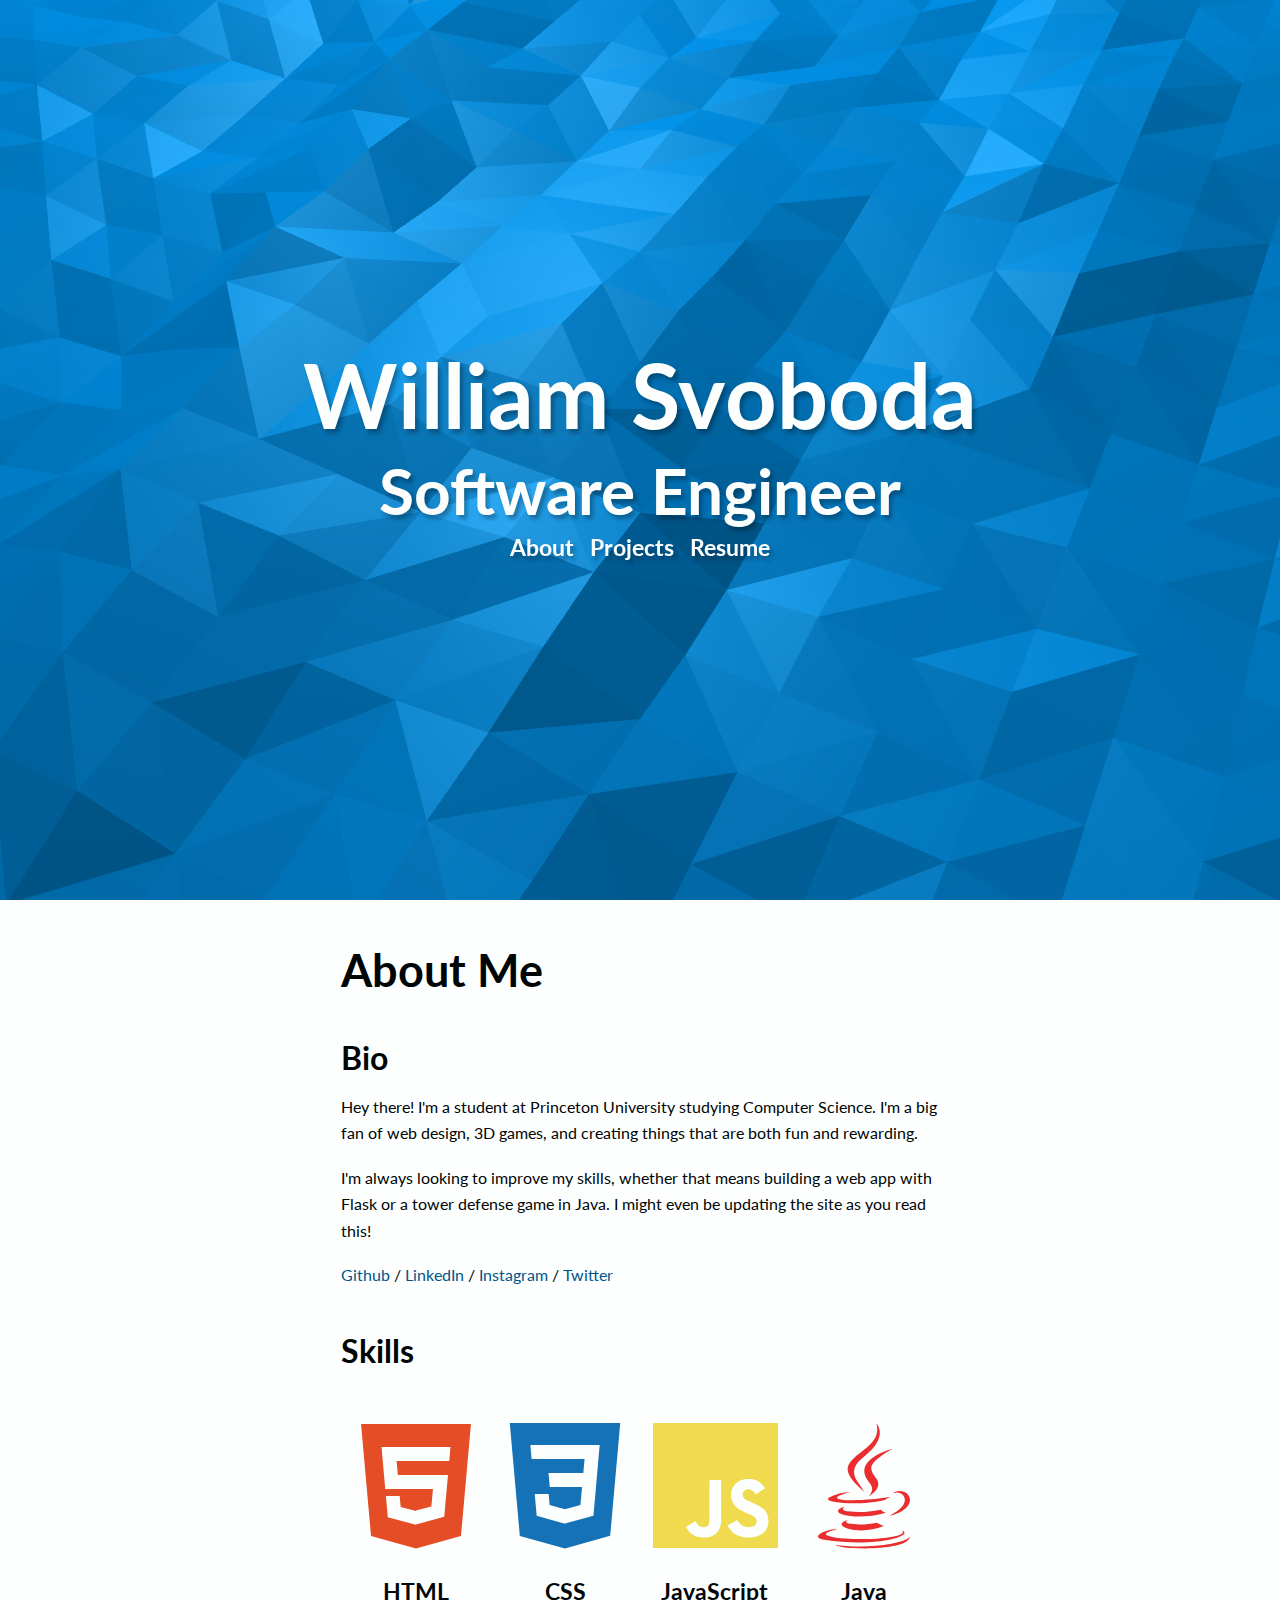
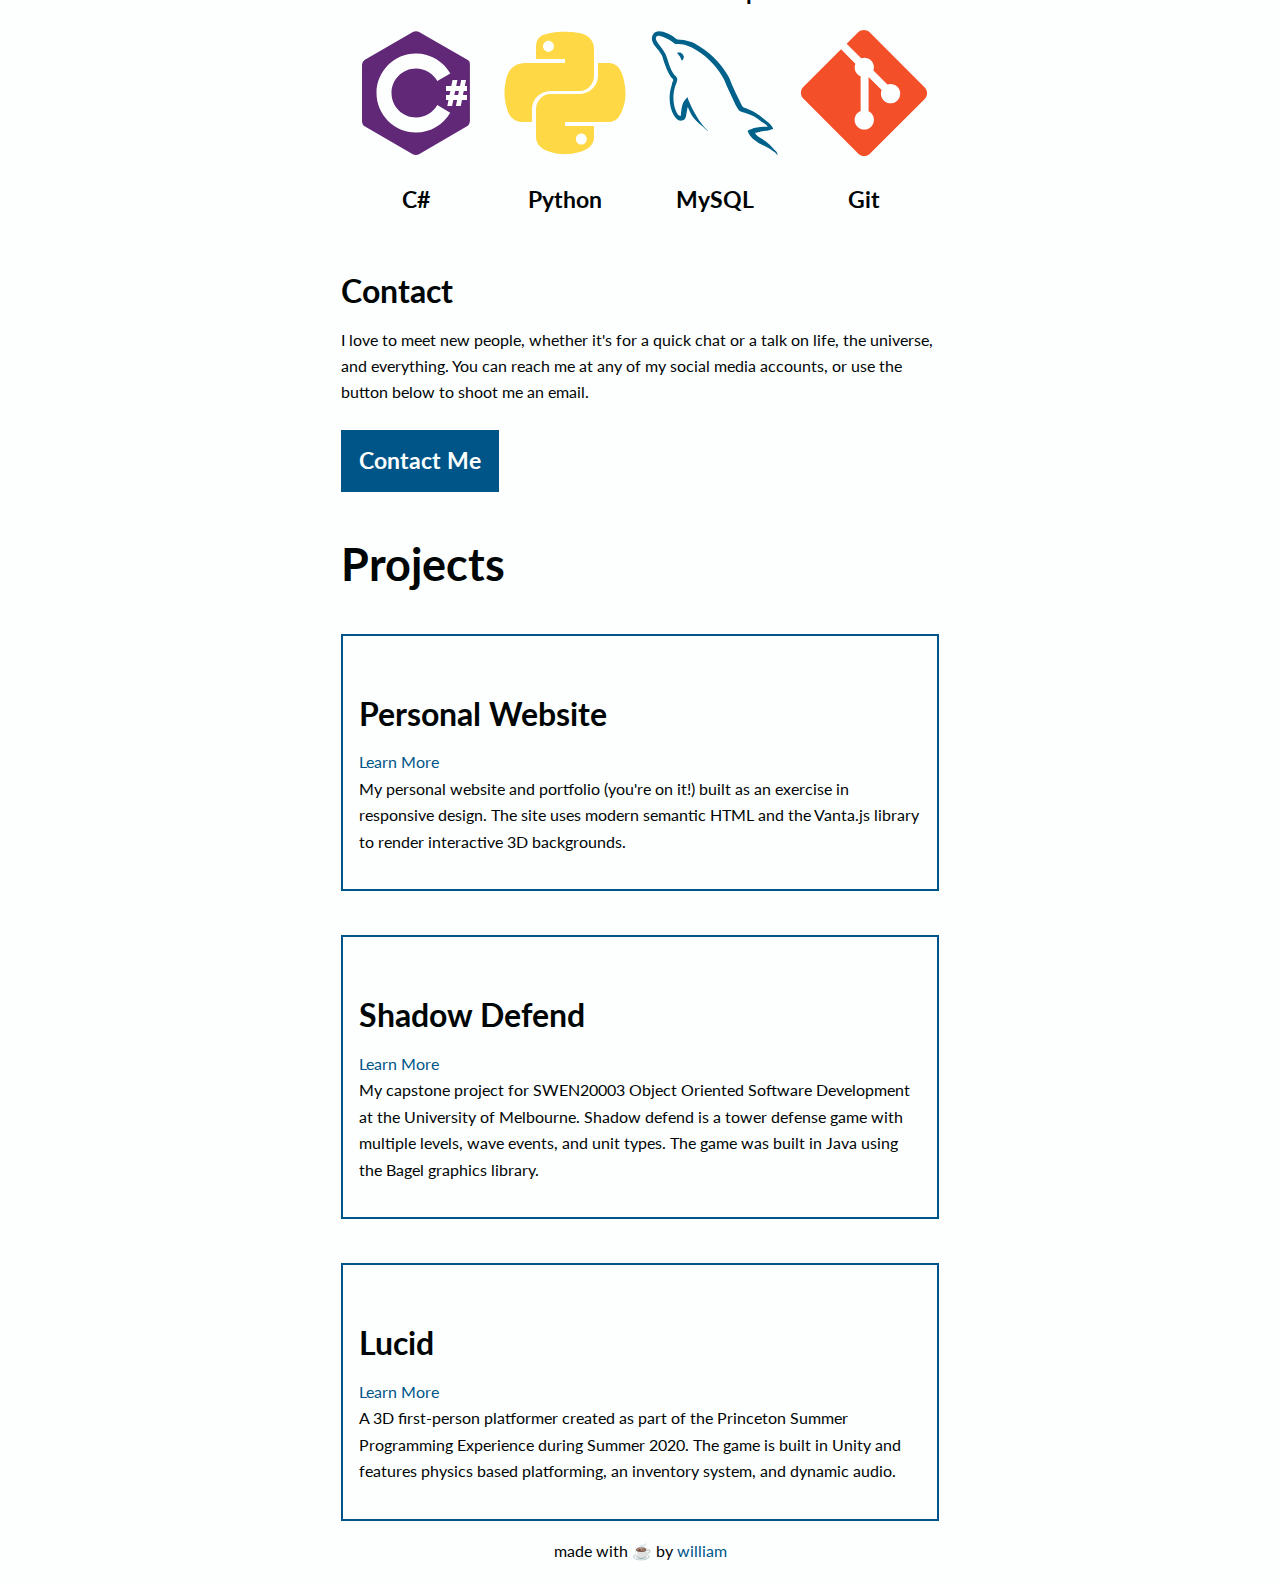
<file: index.html>
<!DOCTYPE html>
    <html lang="en">
    <head>
        <meta charset="UTF-8">
        <meta name="description" content="I'm William Svoboda, and this is my personal website and portfolio. I'm a
        programmer making awesome things and a current student at Princeton University.">
        <meta name="keywords" content="William Svoboda, Software Engineer, Computer Science, Programming, Developer,
        Contact, Programming Skills, Projects, About Me">
        <meta name="author" content="William Svoboda">
        <meta name="viewport" content="width=device-width, initial-scale=1">
        <title>William Svoboda</title>
        <link rel="icon" type="image/png" href="favicon.png">
        <link rel="stylesheet" href="css/reset.min.css">
        <link rel="stylesheet" href="css/main.min.css">
        <link href="https://fonts.googleapis.com/css2?family=Lato:wght@400;700&display=swap" rel="stylesheet">
    </head>
    <body>
        <header id="header">
            <h1>William Svoboda</h1>
            <h2>Software Engineer</h2>
            <nav>
                <ul>
                    <li><a href="#about">About</a></li>
                    <li><a href="#projects">Projects</a></li>
                    <li><a href="static/resume.pdf" target="_blank">Resume</a></li>
                </ul>
            </nav>
        </header>
        <main>
            <article>
                <section>
                    <h3 id="about">About Me</h3>
                    <section>
                        <h4>Bio</h4>
                        <p>
                            Hey there! I'm a student at Princeton University studying Computer Science. I'm a big fan
                            of web design, 3D games, and creating things that are both fun and rewarding.
                        </p>
                        <p>
                            I'm always looking to improve my skills, whether that means building a web app with Flask
                            or a tower defense game in Java. I might even be updating the site as you read this!
                        </p>
                        <p>
                            <a href="https://github.com/disstillwill" target="_blank">Github</a>
                            /
                            <a href="https://www.linkedin.com/in/williamsvoboda/" target="_blank">LinkedIn</a>
                            /
                            <a href="https://www.instagram.com/dis_still_will/" target="_blank">Instagram</a>
                            /
                            <a href="https://twitter.com/dis_still_will" target="_blank">Twitter</a>
                        </p>
                    </section>
                    <section>
                        <h4>Skills</h4>
                        <ul class="svg-list">
                            <li>
                                <svg role="img" aria-label="HTML icon" viewBox="0 0 128 128">
                                    <path fill="#E44D26" d="M9.032 2l10.005 112.093 44.896 12.401 45.02-12.387 10.015-112.107h-109.936zm89.126 26.539l-.627 7.172-.276 3.289h-52.665000000000006l1.257 14h50.156000000000006l-.336 3.471-3.233 36.119-.238 2.27-28.196 7.749v.002l-.034.018-28.177-7.423-1.913-21.206h13.815000000000001l.979 10.919 15.287 4.081h.043v-.546l15.355-3.875 1.604-17.579h-47.698l-3.383-38.117-.329-3.883h68.939l-.33 3.539z"></path>
                                </svg>
                                <h5>HTML</h5>
                            </li>
                            <li>
                                <svg role="img" aria-label="CSS icon" viewBox="0 0 128 128">
                                    <path fill="#1572B6" d="M8.76 1l10.055 112.883 45.118 12.58 45.244-12.626 10.063-112.837h-110.48zm89.591 25.862l-3.347 37.605.01.203-.014.467v-.004l-2.378 26.294-.262 2.336-28.36 7.844v.001l-.022.019-28.311-7.888-1.917-21.739h13.883l.985 11.054 15.386 4.17-.004.008v-.002l15.443-4.229 1.632-18.001h-32.282999999999994l-.277-3.043-.631-7.129-.331-3.828h34.748999999999995l1.264-14h-52.926l-.277-3.041-.63-7.131-.332-3.828h69.281l-.331 3.862z"></path>
                                </svg>
                                <h5>CSS</h5>
                            </li>
                            <li>
                                <svg role="img" aria-label="JavaScript icon" viewBox="0 0 128 128">
                                    <path fill="#F0DB4F" d="M2 1v125h125v-125h-125zm66.119 106.513c-1.845 3.749-5.367 6.212-9.448 7.401-6.271 1.44-12.269.619-16.731-2.059-2.986-1.832-5.318-4.652-6.901-7.901l9.52-5.83c.083.035.333.487.667 1.071 1.214 2.034 2.261 3.474 4.319 4.485 2.022.69 6.461 1.131 8.175-2.427 1.047-1.81.714-7.628.714-14.065-.001-10.115.046-20.188.046-30.188h11.709c0 11 .06 21.418 0 32.152.025 6.58.596 12.446-2.07 17.361zm48.574-3.308c-4.07 13.922-26.762 14.374-35.83 5.176-1.916-2.165-3.117-3.296-4.26-5.795 4.819-2.772 4.819-2.772 9.508-5.485 2.547 3.915 4.902 6.068 9.139 6.949 5.748.702 11.531-1.273 10.234-7.378-1.333-4.986-11.77-6.199-18.873-11.531-7.211-4.843-8.901-16.611-2.975-23.335 1.975-2.487 5.343-4.343 8.877-5.235l3.688-.477c7.081-.143 11.507 1.727 14.756 5.355.904.916 1.642 1.904 3.022 4.045-3.772 2.404-3.76 2.381-9.163 5.879-1.154-2.486-3.069-4.046-5.093-4.724-3.142-.952-7.104.083-7.926 3.403-.285 1.023-.226 1.975.227 3.665 1.273 2.903 5.545 4.165 9.377 5.926 11.031 4.474 14.756 9.271 15.672 14.981.882 4.916-.213 8.105-.38 8.581z"></path>
                                </svg>
                                <h5>JavaScript</h5>
                            </li>
                            <li>
                                <svg role="img" aria-label="Java icon" viewBox="0 0 128 128">
                                    <path fill="#EA2D2E" d="M47.617 98.12c-19.192 5.362 11.677 16.439 36.115 5.969-4.003-1.556-6.874-3.351-6.874-3.351-10.897 2.06-15.952 2.222-25.844 1.092-8.164-.935-3.397-3.71-3.397-3.71zM80.806 87.66c-14.444 2.779-22.787 2.69-33.354 1.6-8.171-.845-2.822-4.805-2.822-4.805-21.137 7.016 11.767 14.977 41.309 6.336-3.14-1.106-5.133-3.131-5.133-3.131zM92.125 27.085c.001 0-42.731 10.669-22.323 34.187 6.024 6.935-1.58 13.17-1.58 13.17s15.289-7.891 8.269-17.777c-6.559-9.215-11.587-13.793 15.634-29.58zM102.123 108.229s3.529 2.91-3.888 5.159c-14.102 4.272-58.706 5.56-71.095.171-4.45-1.938 3.899-4.625 6.526-5.192 2.739-.593 4.303-.485 4.303-.485-4.952-3.487-32.013 6.85-13.742 9.815 49.821 8.076 90.817-3.637 77.896-9.468zM85 77.896c2.395-1.634 5.703-3.053 5.703-3.053s-9.424 1.685-18.813 2.474c-11.494.964-23.823 1.154-30.012.326-14.652-1.959 8.033-7.348 8.033-7.348s-8.812-.596-19.644 4.644c-12.812 6.195 31.691 9.019 54.733 2.957zM90.609 93.041c-.108.29-.468.616-.468.616 31.273-8.221 19.775-28.979 4.822-23.725-1.312.464-2 1.543-2 1.543s.829-.334 2.678-.72c7.559-1.575 18.389 10.119-5.032 22.286zM64.181 70.069c-4.614-10.429-20.26-19.553.007-35.559 25.271-19.947 12.304-32.923 12.304-32.923 5.23 20.608-18.451 26.833-26.999 39.667-5.821 8.745 2.857 18.142 14.688 28.815zM91.455 121.817c-19.187 3.612-42.854 3.191-56.887.874 0 0 2.874 2.38 17.646 3.331 22.476 1.437 57-.8 57.816-11.436.001 0-1.57 4.032-18.575 7.231z"></path>
                                </svg>
                                <h5>Java</h5>
                            </li>
                            <li>
                                <svg role="img" aria-label="C Sharp icon" viewBox="0 0 128 128">
                                    <path fill="#602876" d="M117.5 33.5l.3-.2c-.6-1.1-1.5-2.1-2.4-2.6l-48.3-27.8c-.8-.5-1.9-.7-3.1-.7-1.2 0-2.3.3-3.1.7l-48 27.9c-1.7 1-2.9 3.5-2.9 5.4v55.7c0 1.1.2 2.3.9 3.4l-.2.1c.5.8 1.2 1.5 1.9 1.9l48.2 27.9c.8.5 1.9.7 3.1.7 1.2 0 2.3-.3 3.1-.7l48-27.9c1.7-1 2.9-3.5 2.9-5.4v-55.8c.1-.8 0-1.7-.4-2.6zm-53.5 70c-21.8 0-39.5-17.7-39.5-39.5s17.7-39.5 39.5-39.5c14.7 0 27.5 8.1 34.3 20l-13 7.5c-4.2-7.5-12.2-12.5-21.3-12.5-13.5 0-24.5 11-24.5 24.5s11 24.5 24.5 24.5c9.1 0 17.1-5 21.3-12.4l12.9 7.6c-6.8 11.8-19.6 19.8-34.2 19.8zm51-41.5h-3.2l-.9 4h4.1v5h-5l-1.2 6h-4.9l1.2-6h-3.8l-1.2 6h-4.8l1.2-6h-2.5v-5h3.5l.9-4h-4.4v-5h5.3l1.2-6h4.9l-1.2 6h3.8l1.2-6h4.8l-1.2 6h2.2v5zM102.3 66h3.8l.9-4h-3.8z"></path>
                                </svg>
                                <h5>C#</h5>
                            </li>
                            <li>
                                <svg role="img" aria-label="Python icon" viewBox="0 0 128 128">
                                    <path fill="#FFD845" d="M49.33 62h29.159c8.117 0 14.511-6.868 14.511-15.019v-27.798c0-7.912-6.632-13.856-14.555-15.176-5.014-.835-10.195-1.215-15.187-1.191-4.99.023-9.612.448-13.805 1.191-12.355 2.181-14.453 6.751-14.453 15.176v10.817h29v4h-40.224000000000004c-8.484 0-15.914 5.108-18.237 14.811-2.681 11.12-2.8 17.919 0 29.53 2.075 8.642 7.03 14.659 15.515 14.659h9.946v-13.048c0-9.637 8.428-17.952 18.33-17.952zm-1.838-39.11c-3.026 0-5.478-2.479-5.478-5.545 0-3.079 2.451-5.581 5.478-5.581 3.015 0 5.479 2.502 5.479 5.581-.001 3.066-2.465 5.545-5.479 5.545zM122.281 48.811c-2.098-8.448-6.103-14.811-14.599-14.811h-10.682v12.981c0 10.05-8.794 18.019-18.511 18.019h-29.159c-7.988 0-14.33 7.326-14.33 15.326v27.8c0 7.91 6.745 12.564 14.462 14.834 9.242 2.717 17.994 3.208 29.051 0 7.349-2.129 14.487-6.411 14.487-14.834v-11.126h-29v-4h43.682c8.484 0 11.647-5.776 14.599-14.66 3.047-9.145 2.916-17.799 0-29.529zm-41.955 55.606c3.027 0 5.479 2.479 5.479 5.547 0 3.076-2.451 5.579-5.479 5.579-3.015 0-5.478-2.502-5.478-5.579 0-3.068 2.463-5.547 5.478-5.547z"></path>
                                </svg>
                                <h5>Python</h5>
                            </li>
                            <li>
                                <svg role="img" aria-label="MySQL icon" viewBox="0 0 128 128">
                                    <path fill="#00618A" d="M125.477 122.783l-2.616-2.537c-2.479-3.292-5.668-6.184-9.015-8.585-2.669-1.916-8.661-4.504-9.775-7.609l-.205-.195c1.893-.214 4.103-.898 5.85-1.367 2.934-.786 5.356-.583 8.386-1.365 1.366-.39 2.899-.781 3.899-1.171v-.78c-1-1.571-2.427-3.651-4.097-5.073-4.369-3.72-9.041-7.437-13.951-10.537-2.723-1.718-6.041-2.835-8.926-4.292-.971-.491-2.652-.746-3.294-1.562-1.517-1.932-2.328-4.382-3.498-6.633-2.449-4.717-4.849-9.868-7.019-14.831-1.48-3.384-2.443-6.72-4.289-9.756-8.86-14.567-18.395-23.358-33.167-32-3.145-1.838-6.929-2.563-10.929-3.513-2.144-.129-4.291-.26-6.437-.391-1.311-.546-2.674-2.149-3.902-2.927-4.896-3.092-17.449-9.817-21.074-.975-2.289 5.581 3.42 11.025 5.462 13.854 1.435 1.982 3.27 4.207 4.293 6.438.675 1.467.79 2.938 1.367 4.489 1.418 3.822 2.651 7.98 4.487 11.511.927 1.788 1.949 3.67 3.122 5.268.718.981 1.95 1.413 2.145 2.927-1.204 1.686-1.273 4.304-1.95 6.44-3.05 9.615-1.898 21.567 2.537 28.683 1.36 2.186 4.566 6.871 8.975 5.073 3.856-1.57 3.226-6.438 4.329-10.732.249-.972-.185-1.688.815-2.341v.195c1 2.341 2.11 4.683 3.282 7.024 2.6 4.187 6.889 8.562 10.798 11.514 2.027 1.531 3.92 4.177 5.92 5.073v-.101h.221c-.507-1-1.302-1.167-1.95-1.804-1.527-1.496-3.226-3.382-4.487-5.097-3.556-4.827-6.698-10.122-9.561-15.622-1.368-2.626-2.557-5.529-3.709-8.201-.443-1.03-.438-2.592-1.364-3.125-1.263 1.958-3.122 3.54-4.099 5.853-1.561 3.696-1.762 8.204-2.341 12.877-.343.122-.19.038-.391.194-2.718-.655-3.672-3.452-4.683-5.853-2.555-6.07-3.029-15.843-.781-22.829.582-1.809 3.211-7.501 2.146-9.172-.508-1.665-2.184-2.63-3.121-3.903-1.161-1.574-2.319-3.646-3.123-5.464-2.091-4.731-3.066-10.044-5.268-14.828-1.053-2.287-2.832-4.602-4.293-6.634-1.617-2.253-3.429-3.912-4.684-6.635-.445-.968-1.051-2.518-.39-3.513.21-.671.507-.951 1.171-1.17 1.133-.873 4.283.29 5.463.779 3.129 1.3 5.741 2.5 8.392 4.256 1.271.844 2.559 1.89 4.097 2.89h1.756c2.747 0 5.824.232 8.391 1.012 4.535 1.379 8.6 3.542 12.292 5.873 11.246 7.102 20.441 17.22 26.732 29.278 1.012 1.942 1.45 3.799 2.341 5.858 1.798 4.153 4.064 8.428 5.853 12.489 1.786 4.053 3.526 8.142 6.05 11.514 1.327 1.772 6.451 2.724 8.78 3.709 1.633.689 4.308 1.409 5.854 2.34 2.953 1.782 5.814 3.904 8.586 5.855 1.384.974 5.64 3.114 5.853 4.878-6.863-.188-12.104.452-16.585 2.341-1.273.537-3.305.552-3.513 2.147.7.733.809 1.829 1.365 2.731 1.069 1.73 2.876 4.052 4.488 5.268 1.762 1.33 3.576 2.751 5.464 3.902 3.359 2.047 7.107 3.217 10.341 5.268 1.906 1.21 3.958 2.733 5.815 4.097.92.675.891 1.724 2.891 2.147v-.194c-.999-.795-.946-1.893-1.522-2.728zM29.514 23.465c-1.431-.027-2.514.157-3.514.389v.146h.198c.683 1 1.888 2.33 2.731 3.538l1.952 4.108.193-.187c1.209-.853 1.763-2.211 1.756-4.291-.483-.509-.556-1.146-.974-1.754-.558-.809-1.639-1.268-2.342-1.949z"></path>
                                </svg>
                                <h5>MySQL</h5>
                            </li>
                            <li>
                                <svg role="img" aria-label="Git icon" viewBox="0 0 128 128">
                                    <path fill="#F34F29" d="M124.737 58.378l-55.116-55.114c-3.172-3.174-8.32-3.174-11.497 0l-11.444 11.446 14.518 14.518c3.375-1.139 7.243-.375 9.932 2.314 2.703 2.706 3.461 6.607 2.294 9.993l13.992 13.993c3.385-1.167 7.292-.413 9.994 2.295 3.78 3.777 3.78 9.9 0 13.679-3.78 3.78-9.901 3.78-13.683 0-2.842-2.844-3.545-7.019-2.105-10.521l-13.048-13.048-.002 34.341c.922.455 1.791 1.063 2.559 1.828 3.778 3.777 3.778 9.898 0 13.683-3.779 3.777-9.904 3.777-13.679 0-3.778-3.784-3.778-9.905 0-13.683.934-.933 2.014-1.638 3.167-2.11v-34.659c-1.153-.472-2.231-1.172-3.167-2.111-2.862-2.86-3.551-7.06-2.083-10.576l-14.313-14.313-37.792 37.79c-3.175 3.177-3.175 8.325 0 11.5l55.117 55.114c3.174 3.174 8.32 3.174 11.499 0l54.858-54.858c3.174-3.176 3.174-8.327-.001-11.501z"></path>
                                </svg>
                                <h5>Git</h5>
                            </li>
                        </ul>
                    </section>
                    <section>
                        <h4>Contact</h4>
                        <p>
                            I love to meet new people, whether it's for a quick chat or a talk on life, the universe,
                            and everything. You can reach me at any of my social media accounts, or use the button
                            below to shoot me an email.
                        </p>
                        <a class="contact" href="mailto:wsvoboda@princeton.edu?subject=Hey!">Contact Me</a>
                    </section>
                </section>
                <section>
                    <h3 id="projects">Projects</h3>
                    <article class="card">
                        <h4>Personal Website</h4>
                        <a href="https://github.com/disstillwill/disstillwill.github.io">Learn More</a>
                        <p>
                            My personal website and portfolio (you're on it!) built as an exercise in responsive
                            design. The site uses modern semantic HTML and the Vanta.js library to render interactive
                            3D backgrounds.
                        </p>
                    </article>
                    <article class="card">
                        <h4>Shadow Defend</h4>
                        <a href="https://github.com/disstillwill/SWEN20003-S1-2020-Project-2">Learn More</a>
                        <p>
                            My capstone project for SWEN20003 Object Oriented Software Development at the University
                            of Melbourne. Shadow defend is a tower defense game with multiple levels, wave events, and
                            unit types. The game was built in Java using the Bagel graphics library.
                        </p>
                    </article>
                    <article class="card">
                        <h4>Lucid</h4>
                        <a href="https://github.com/disstillwill/Lucid">Learn More</a>
                        <p>
                            A 3D first-person platformer created as part of the Princeton Summer Programming Experience
                            during Summer 2020. The game is built in Unity and features physics based platforming, an
                            inventory system, and dynamic audio.
                        </p>
                    </article>
                </section>
            </article>
        </main>
        <footer>
            <p>made with ☕️ by <a href="https://github.com/disstillwill" target="_blank">william</a></p>
        </footer>
        <!-- Optimize JavaScript loading-->
        <script src="js/jquery-3.5.1.min.js"></script>
        <script src="js/scroll.min.js"></script>
        <script src="js/three.min.js"></script>
        <script src="js/vanta.waves.min.js"></script>
        <script>
        VANTA.WAVES({
          el: "#header",
          mouseControls: true,
          touchControls: true,
          gyroControls: false,
          minHeight: 200.00,
          minWidth: 200.00,
          scale: 1.00,
          scaleMobile: 1.00,
          color: 0x005588
        })
        </script>
    </body>
</html>
</file>
<file: css/main.min.css>
*{-webkit-box-sizing:border-box;-moz-box-sizing:border-box;box-sizing:border-box}:focus{outline:0}:root{font-size:100%;--blue-color:#005588;--black-color:#000505;--white-color:#FDFFFF}body{background-color:var(--white-color);font-weight:400;font-family:Lato,sans-serif;line-height:1.65;color:var(--black-color);-webkit-font-smoothing:antialiased;-moz-osx-font-smoothing:grayscale}p{margin-bottom:1.15rem}.contact,h1,h2,h3,h4,h5,nav{margin:2.75rem 0 1.05rem;font-family:Lato,sans-serif;font-weight:700;line-height:1.15}h1{margin-top:0;font-size:1.802em}h2{font-size:1.602em}h3{font-size:1.424em}h4{font-size:1.266em}.contact,h5{font-size:1.125em}.text_small,small{font-size:.889em}header{height:100vh;background-color:var(--blue-color);display:flex;flex-direction:column;align-items:center;justify-content:center}h2,header h1,nav{color:var(--white-color);padding-right:1rem;padding-left:1rem;text-align:center;margin:.3437rem 0 .1312rem;text-shadow:3px 4px 4px rgba(0,0,0,.3)}nav ul{display:flex;flex-flow:row wrap;justify-content:center}nav ul li{padding:0 .5rem 0 .5rem;margin:0}nav a{color:var(--white-color)}a{text-decoration:none;color:var(--blue-color)}a:focus,a:hover{text-decoration:underline}article{padding-right:1rem;padding-left:1rem;max-width:70ch;margin-right:auto;margin-left:auto}img{max-width:100%;height:auto}.svg-list{margin:2.75rem 0 1.05rem;width:100%;display:flex;flex-wrap:wrap;justify-content:space-around;flex-direction:row}.svg-list li{text-align:center;margin:.5rem}.svg-list li h5{margin:1.375rem 0 .525rem}.svg-list li svg{height:128px}.contact{display:inline-block;margin:.3437rem 0 .1312rem;color:var(--white-color);background-color:var(--blue-color);padding:1rem;border:2px solid var(--blue-color)}.contact:focus,.contact:hover{color:var(--blue-color);background-color:var(--white-color);text-decoration:none}.card{border:2px solid var(--blue-color);margin:2.75rem 0 1.05rem;padding:1rem;transition:box-shadow .3s}.card:hover{box-shadow:0 0 11px rgba(0,0,0,.3)}footer p{text-align:center}@media (min-width:450px){h1{font-size:3.052em}h2{font-size:2.441em}h3{font-size:1.953em}h4{font-size:1.563em}.contact,h5,nav{font-size:1.25em}.text_small,small{font-size:.8em}}@media (min-width:800px){h1{font-size:5.653em}h2{font-size:3.998em}h3{font-size:2.827em}h4{font-size:1.999em}.contact,h5,nav{font-size:1.414em}.text_small,small{font-size:.707em}}
</file>
